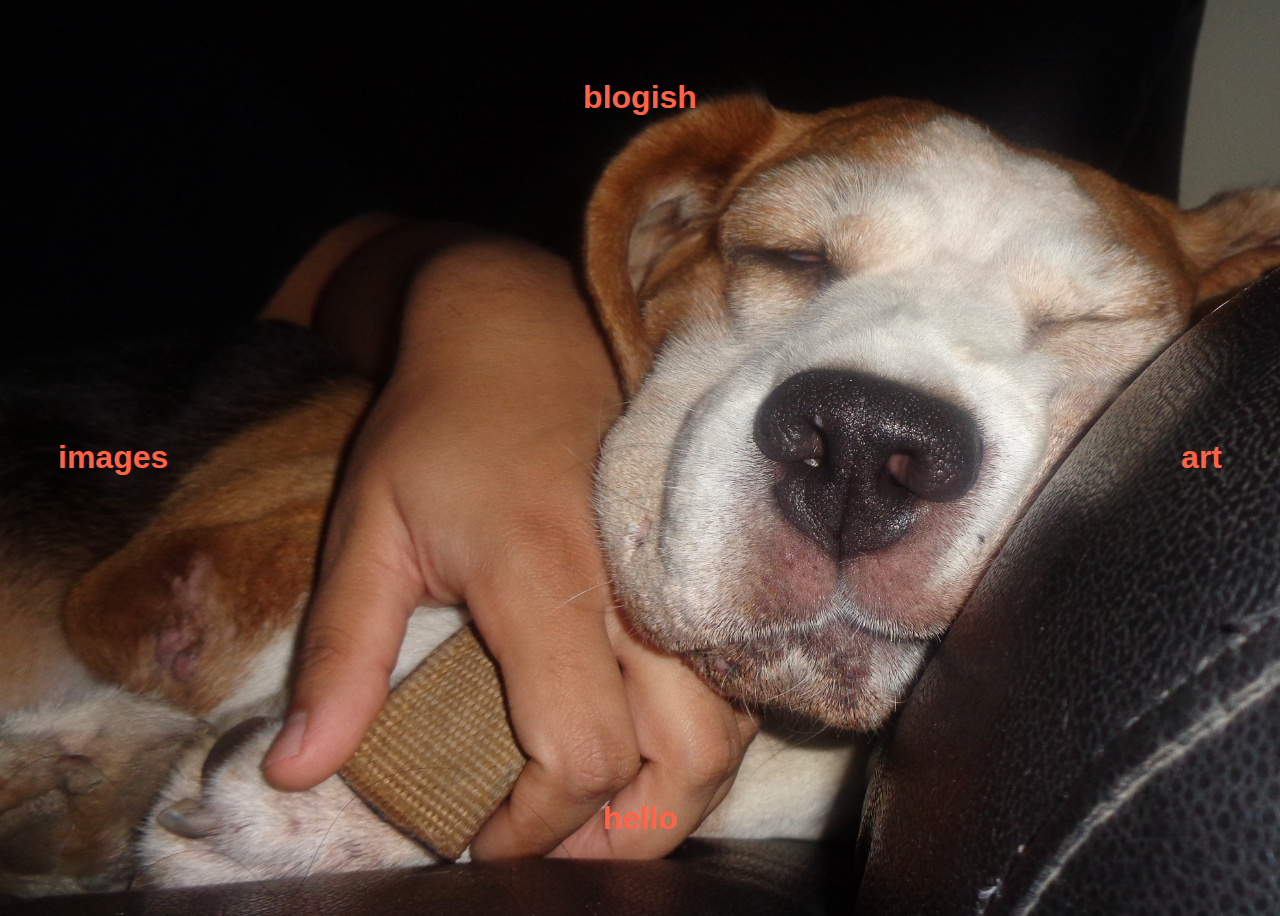
<file: index.html>
<index>
<html>
<head>
<title> idnltsia blog </title>
<body>
<body style="background-image: url('DSC00500.JPG'); no-repeat center center fixed;
  background-size: cover;
  height: 100%;
  overflow: hidden;
  background-attachment: scroll;
<meta charset="UTF-8">
    <meta name="viewport" content="width=device-width, initial-scale=1.0">
        <style>
        .container {
            position: relative;
            height: 100vh;
        }
        .header, .left, .right, .footer {
            position: absolute;
            padding: 50px;
font-family:"Helvetica"
        }
        .header { top: 0; left: 50%; transform: translateX(-50%); }
        .left { top: 50%; left: 0; transform: translateY(-50%); }
        .right { top: 50%; right: 0; transform: translateY(-50%); }
        .footer { 
            bottom: 0; 
            width: 100%; 
            text-align: center; 
        }
        marquee {
            width: 100%;
            display: block;
        }
        .header { top: 0; left: 50%; transform: translateX(-50%); }
        .left { top: 50%; left: 0; transform: translateY(-50%); }
        .right { top: 50%; right: 0; transform: translateY(-50%); }
        .footer { bottom: 0; left: 50%; transform: translateX(-50%); }
    </style>
    <div class="container">
        <div class="header"> <h1 style="color:Tomato;">blogish</h1> </div>
        <div class="left"><h1 style="color:Tomato;">images</h1> </div>
        <div class="right"><h1 style="color:Tomato;">art</h1> </div>
      <div class="footer">
            <h1 style="color:Tomato;"><h>hello</h1>
</div>
</body>
</html>
</file>
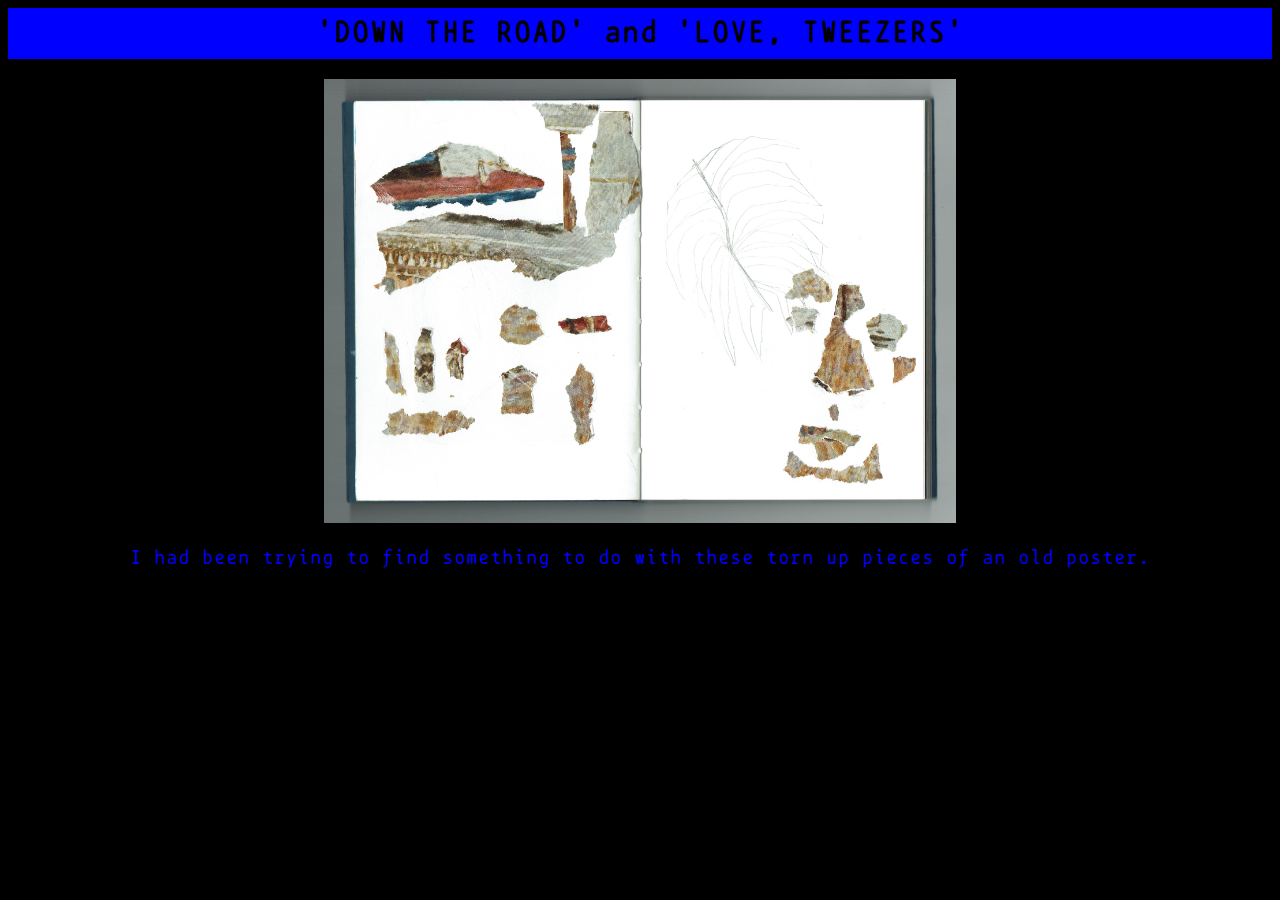
<file: art/Down Road.html>
<html>
<title> Down The Road and Love, Tweezers </title>
</head>
<link rel="stylesheet" href="art-stylesheet2.css">
</head>
<body style="background-color: black;">
<h1> 'DOWN THE ROAD' and 'LOVE, TWEEZERS' </h1>

<img src="Down Road.png" alt="Collages in a diary" class="center">

<p> I had been trying to find something to do with these torn up pieces of an old poster. </p>

</body>
</html>
</file>
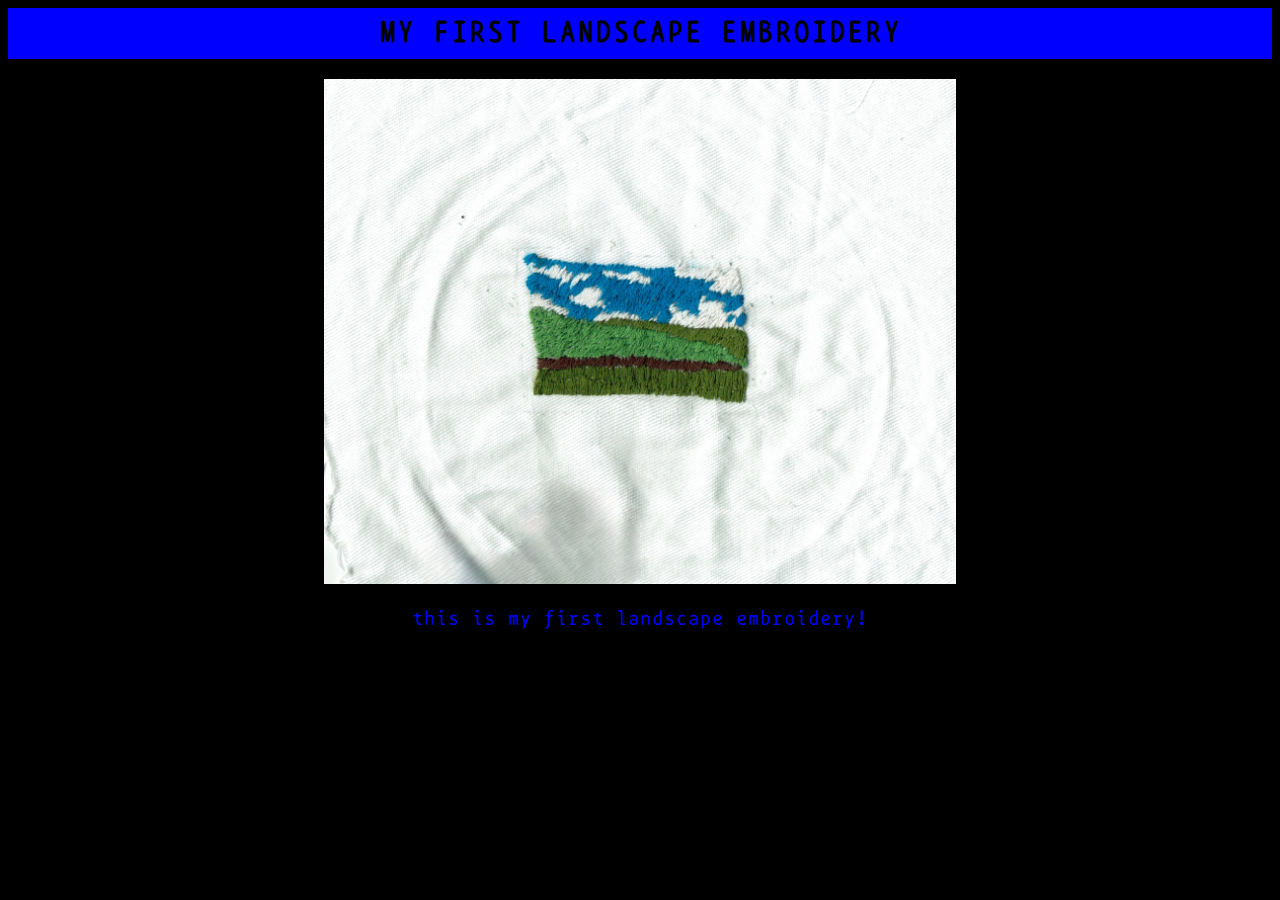
<file: art/Landscape Embroidery.html>
<html>
<title> My First Landscape Embroidery </title>
</head>
<link rel="stylesheet" href="art-stylesheet2.css">
</head>
<body style="background-color: black;">
<h1> MY FIRST LANDSCAPE EMBROIDERY </h1>

<img src="Landscape Embroidery.png" alt="Landscape Embroidery" class="center">

<p> this is my first landscape embroidery! </p>

</body>
</html>
</file>
<file: art/art-stylesheet2.css>
@font-face {
  font-family: 'BPtypewrite';
  src: url('./fonts/bptypewrite/BPtypewrite.otf') format('opentype');
  font-weight: normal;
  font-style: normal;
}


body {
  cursor: url('cur.png') 0 0, auto;
}

a:hover {
  cursor: url('../cursor/handc.png') 0 0, pointer;
}

p {
  align-self: center;  
  color: blue;  
  text-align: center;
  font-family: 'BPtypewrite', Times New Roman;
  font-size: 20px;
  line-height: 1.5;
}

h1 {
  background-color: blue;  
  color: black;
  font-family: 'BPtypewrite', Times New Roman;
  font-size: 30px;
  text-align: center;
  padding: 10px;
}

a:link {
  color: red;
}
a:visited {
  color: blue;
}
a:hover { 
  color: red;
}

.center {
  display: block;
  margin-left: auto;
  margin-right: auto;
  width: 50%;
}
</file>
